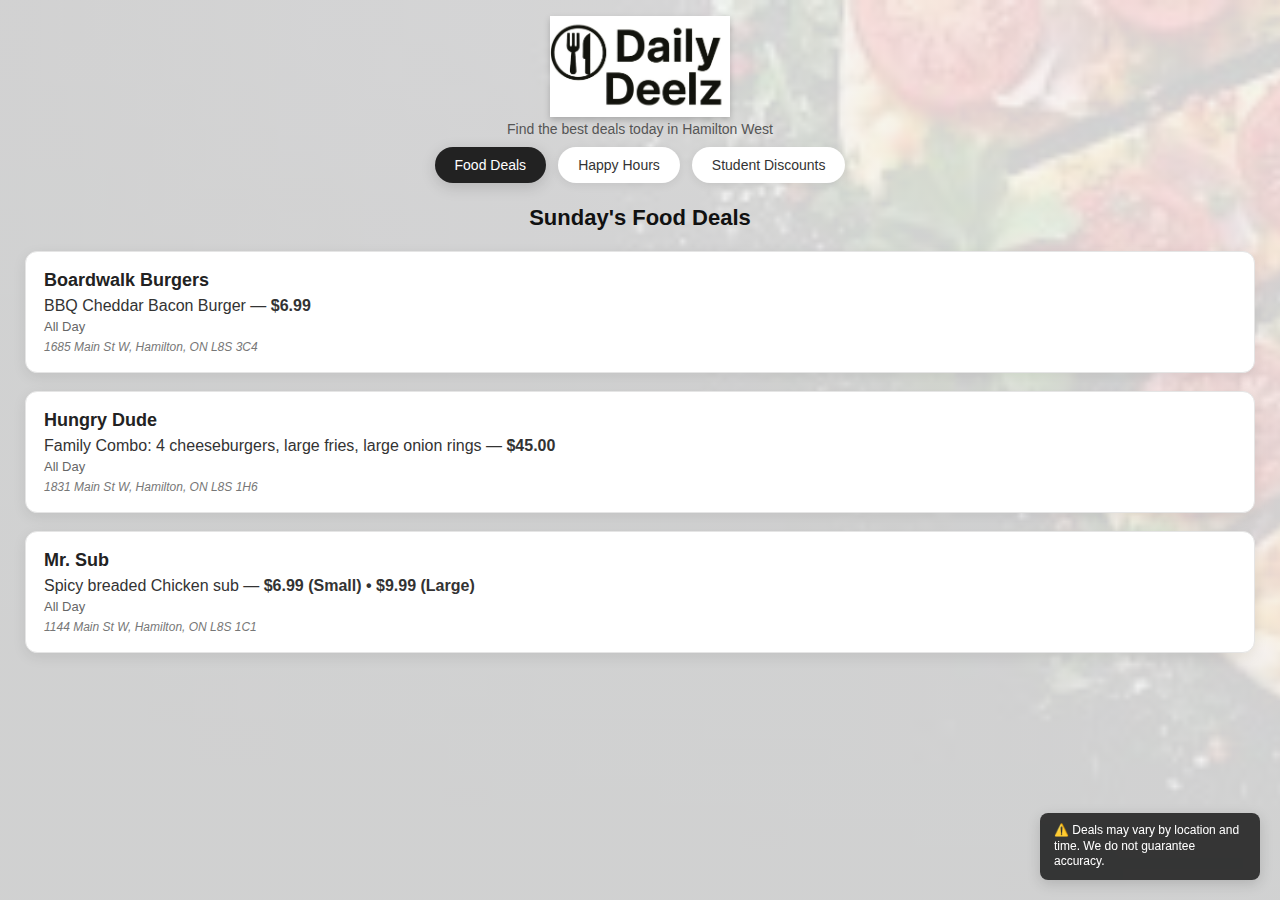
<file: index.html>
<!DOCTYPE html>
<html lang="en">
<head>
    <meta charset="UTF-8">
    <meta name="viewport" content="width=device-width, initial-scale=1.0">
    <title>DailyDeelz</title>
    <link rel="stylesheet" href="style.css">
</head>

<div class="disclaimer">
    ⚠️ Deals may vary by location and time. We do not guarantee accuracy.
</div>
   
<body>

<header>
    <img src="logo.png" class="main-logo">
    <p class="subtitle">Find the best deals today in Hamilton West</p>
</header>

<!-- TABS -->
<div class="tab-container">
    <button class="tab-button active" data-tab="food">Food Deals</button>
    <button class="tab-button" data-tab="happy">Happy Hours</button>
    <button class="tab-button" data-tab="students">Student Discounts</button>
</div>

<!-- FOOD DEALS -->
<section id="food" class="tab-content active">
    <h2 id="day-title"></h2>
    <div id="food-container"></div>
</section>

<!-- HAPPY HOURS -->
<section id="happy" class="tab-content">
    <h2 id="happy-title"></h2>
    <div id="happy-container"></div>
</section>


<!-- STUDENT DISCOUNTS -->
<section id="students" class="tab-content">
    <h2>Student Discounts</h2>
    <div id="student-container"></div>
</section>

<script src="app.js"></script>
</body>
</html>
</file>
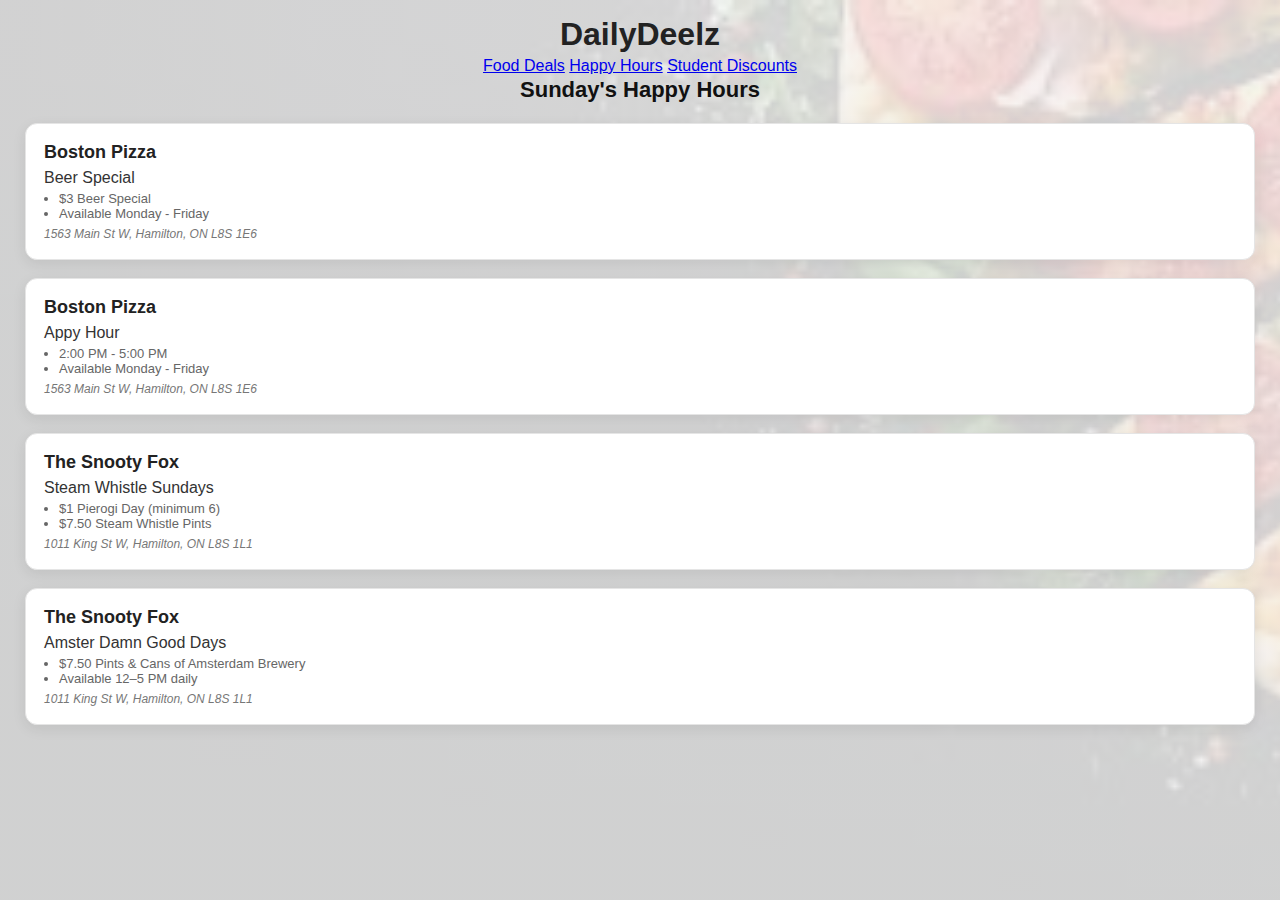
<file: happy.html>
<!DOCTYPE html>
<html lang="en">
<head>
    <meta charset="UTF-8">
    <meta name="viewport" content="width=device-width, initial-scale=1.0">
    <title>DailyDeelz – Happy Hours</title>
    <link rel="stylesheet" href="style.css">
</head>

<body>
    <header>
        <h1>DailyDeelz</h1>
        <nav>
            <a href="index.html">Food Deals</a>
            <a class="active" href="happy.html">Happy Hours</a>
            <a href="students.html">Student Discounts</a>
        </nav>
    </header>

    <main>
        <h2 id="happy-title"></h2>
        <div id="happy-container"></div>
    </main>

    <script src="happy.js"></script>
</body>
</html>
</file>
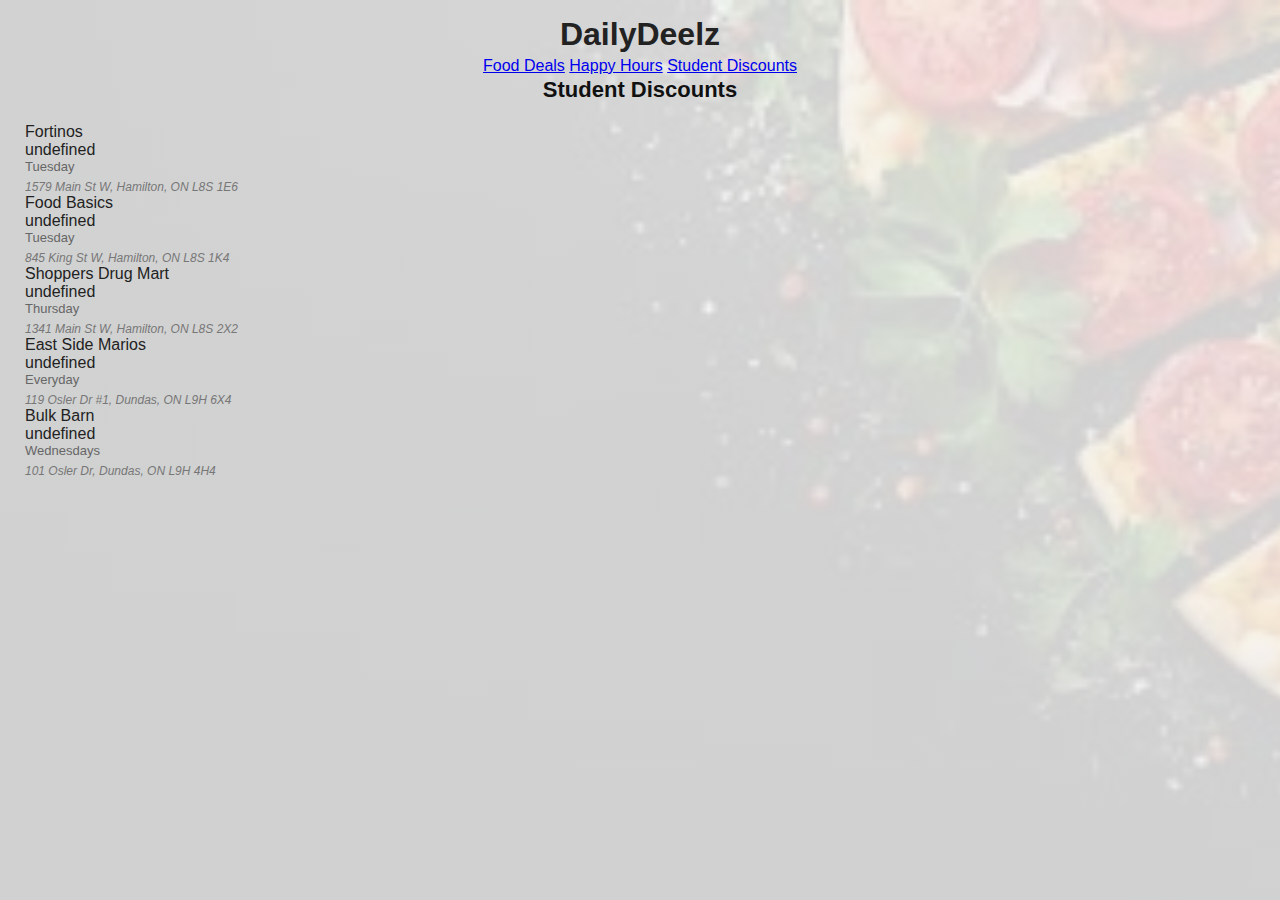
<file: students.html>
<!DOCTYPE html>
<html lang="en">
<head>
    <meta charset="UTF-8">
    <meta name="viewport" content="width=device-width, initial-scale=1.0">
    <title>DailyDeelz – Student Discounts</title>
    <link rel="stylesheet" href="style.css">
</head>

<body>
    <header>
        <h1>DailyDeelz</h1>
        <nav>
            <a href="index.html">Food Deals</a>
            <a href="happy.html">Happy Hours</a>
            <a class="active" href="students.html">Student Discounts</a>
        </nav>
    </header>

    <main>
        <h2>Student Discounts</h2>
        <div id="student-container"></div>
    </main>

    <script src="students.js"></script>
</body>
</html>
</file>
<file: style.css>
/* GLOBAL RESETS */
* {
    margin: 0;
    padding: 0;
    box-sizing: border-box;
    font-family: "Inter", Arial, sans-serif;
}

body {
    background:
        linear-gradient(rgba(245, 245, 245, 0.85), rgba(245, 245, 245, 0.85)),
        url("bg.jpg") center/cover fixed;
    min-height: 100vh;
    padding: 16px 25px 20px;  /* slightly smaller top padding */
    color: #222;
}

/* HEADER */
header {
    text-align: center;
    margin-bottom: 2px;          /* small gap below header */
    padding-top: 0;
    display: flex;               /* control internal spacing */
    flex-direction: column;
    align-items: center;
    gap: 4px;                    /* VERY small space between logo + subtitle */
}

/* MAIN LOGO IMAGE */
.main-logo {
    width: 180px;                /* adjust if you want bigger/smaller */
    display: block;
    filter: drop-shadow(0px 3px 3px rgba(0,0,0,0.2));
    animation: fadeIn 1s ease-in-out;
}

.subtitle {
    font-size: 14px;
    color: #555;
    margin: 0;                   /* no extra margin around subtitle */
}

/* TAB CONTAINER */
.tab-container {
    display: flex;
    justify-content: center;
    gap: 12px;
    margin: 10px 0 22px;         /* much smaller top margin than 25px */
}

.tab-button {
    padding: 10px 20px;
    border: none;
    background: white;
    color: #333;
    font-size: 14px;
    border-radius: 20px;
    cursor: pointer;
    transition: 0.25s;
    box-shadow: 0 2px 10px rgba(0,0,0,0.08);
}

.tab-button:hover {
    background: #e9e9e9;
}

.tab-button.active {
    background: #222;
    color: white;
    box-shadow: 0 4px 15px rgba(0,0,0,0.15);
}

/* CONTENT SECTIONS */
.tab-content {
    display: none;
}
.tab-content.active {
    display: block;
}

/* TITLES */
h2 {
    font-size: 22px;
    margin-bottom: 20px;
    text-align: center;
    font-weight: 700;
    color: #111;
}

/* DEAL CARDS */
.card {
    background: #ffffff;
    border-radius: 12px;
    padding: 18px;
    margin-bottom: 18px;
    border: 1px solid #e5e5e5;
    box-shadow: 0 4px 14px rgba(0,0,0,0.08);
    transition: 0.3s;
}

.card:hover {
    transform: translateY(-3px);
    box-shadow: 0 6px 18px rgba(0,0,0,0.12);
}

.card-title {
    font-size: 18px;
    font-weight: 700;
    color: #222;
    margin-bottom: 6px;
}

.card-deal {
    font-size: 16px;
    margin-bottom: 4px;
    color: #333;
}

.card-extra {
    font-size: 13px;
    color: #666;
    margin-bottom: 6px;
}

.card-address {
    font-size: 12px;
    color: #777;
    margin-top: 4px;
    font-style: italic;
}

/* LIST ITEMS */
.card-extra li {
    margin-left: 15px;
}

/* SMALL ICON LOGOS (if you use them anywhere else) */
.logo {
    width: 90px;
    margin-bottom: 5px;
    filter: drop-shadow(0 2px 4px rgba(0,0,0,0.15));
}

/* FOOTER */
footer {
    text-align: center;
    margin-top: 40px;
    font-size: 12px;
    color: #666;
}

/* ANIMATIONS */
@keyframes fadeIn {
    from { opacity: 0; transform: translateY(-8px); }
    to   { opacity: 1; transform: translateY(0); }
}

/* DISCLAIMER BOX */
.disclaimer {
    position: fixed;
    right: 20px;
    bottom: 20px;
    background: rgba(0,0,0,0.75);
    color: #fff;
    padding: 10px 14px;
    font-size: 12px;
    border-radius: 8px;
    max-width: 220px;
    line-height: 1.3;
    backdrop-filter: blur(4px);
    box-shadow: 0 4px 14px rgba(0,0,0,0.15);
    z-index: 999;
    animation: fadeIn 0.7s ease-in-out;
}
</file>
